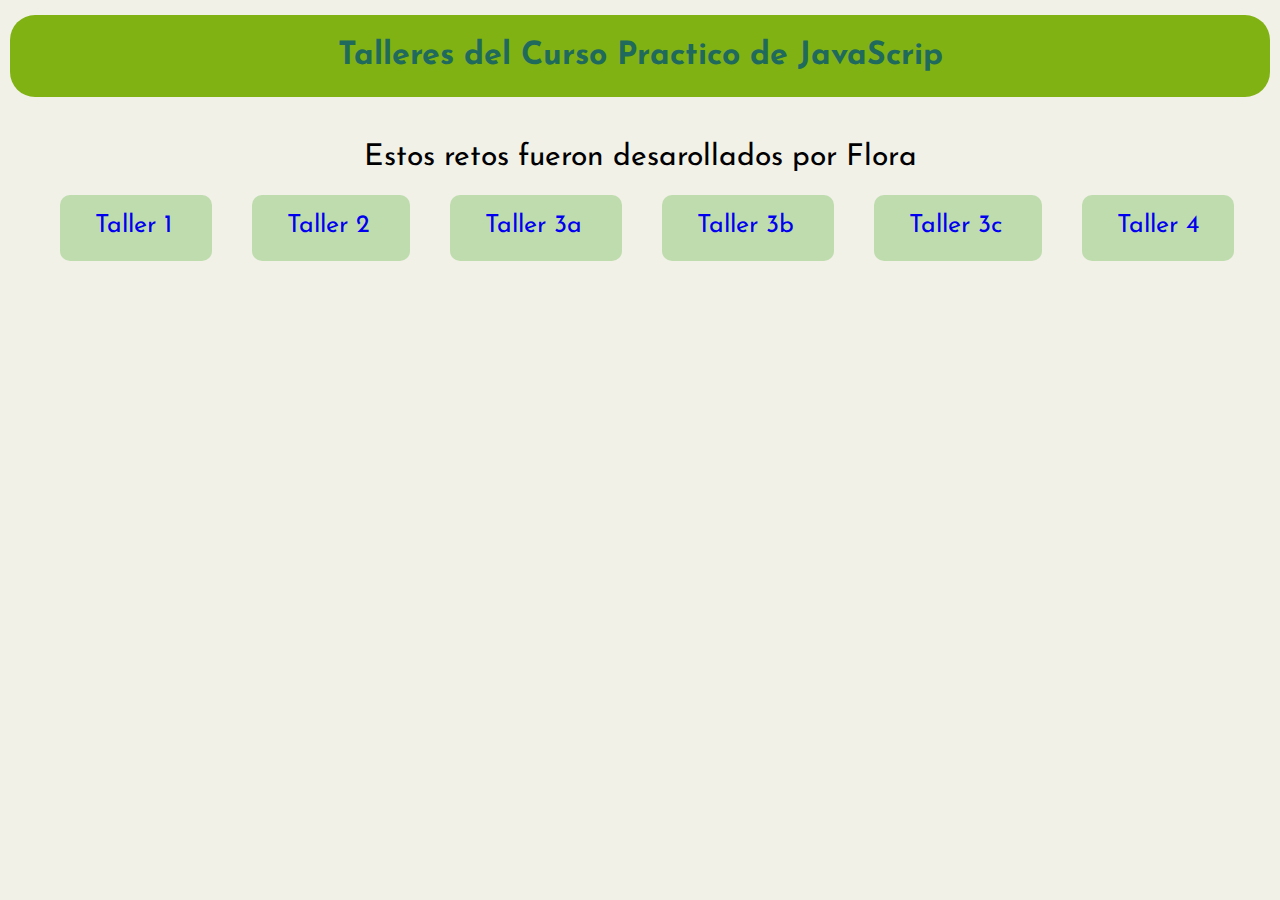
<file: index.html>
<!DOCTYPE html>
<html lang="en">

<head>
    <meta charset="UTF-8">
    <meta http-equiv="X-UA-Compatible" content="IE=edge">
    <meta name="viewport" content="width=device-width, initial-scale=1.0">
    <title>Home |Curso Practico de JavaScript</title>
    <link rel="stylesheet" href="index.css">
    <link rel="preconnect" href="https://fonts.googleapis.com">
    <link rel="preconnect" href="https://fonts.gstatic.com" crossorigin>
    <link href="https://fonts.googleapis.com/css2?family=Josefin+Sans&display=swap" rel="stylesheet">
</head>

<body>
    <header class="header">
        <h1>
            Talleres del Curso Practico de JavaScrip
        </h1>
        <p>Estos retos fueron desarollados por Flora </p>
        <section>
            <nav>
                <ol>
                    <li>
                        <a href="figuras.html">Taller 1</a>
                    </li>
                    <li>
                        <a href="descuentos.html">Taller 2</a>
                    </li>
                    <li>
                        <a href="promedio.html">Taller 3a</a>
                    </li>
                    <li>
                        <a href="mediana.html">Taller 3b</a>
                    </li>
                    <li>
                        <a href="moda.html">Taller 3c</a>
                    </li>
                    <li>
                        <a href="salarios.html">Taller 4</a>
                    </li>
                </ol>
            </nav>
        </section>
    </header>
</body>

</html>
</file>
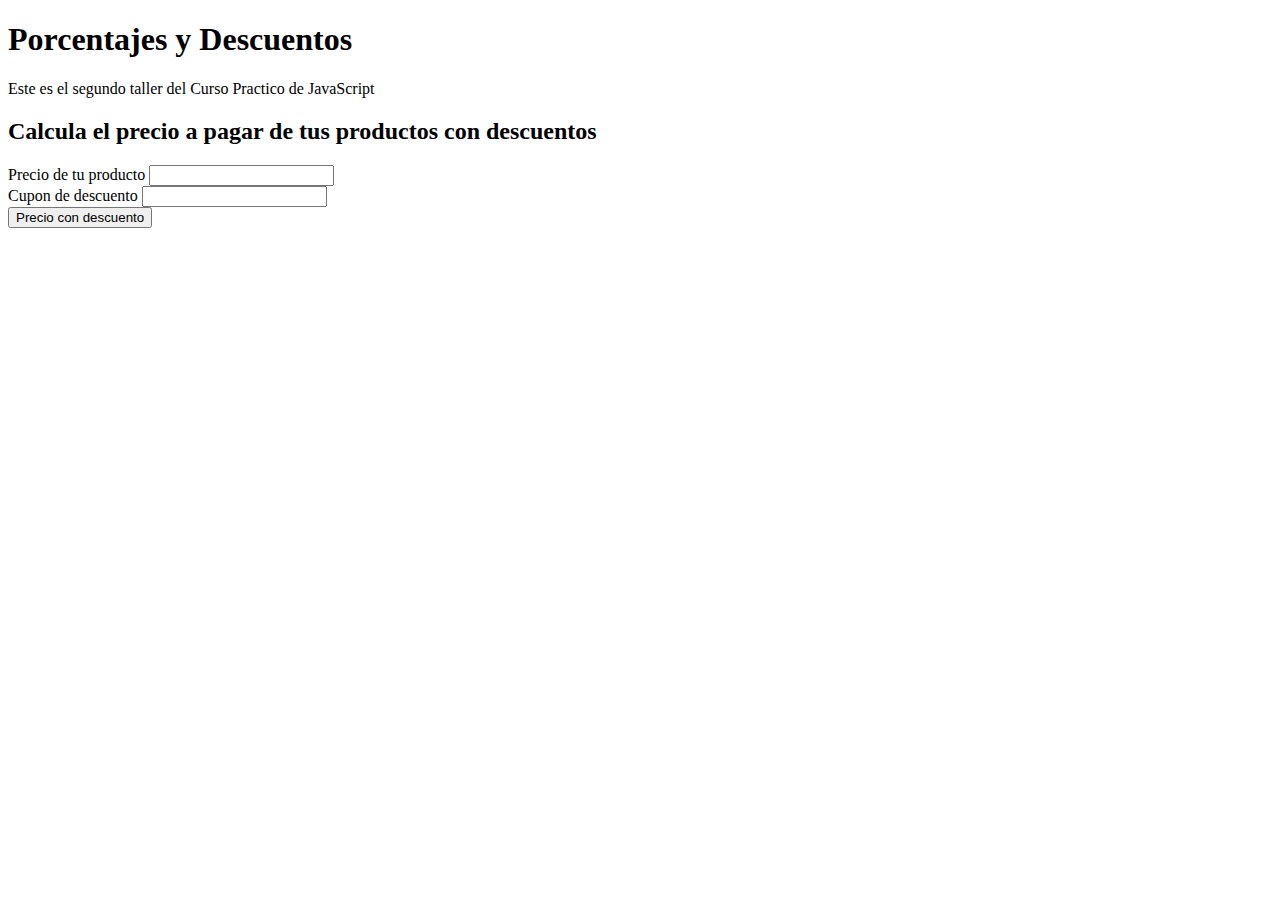
<file: descuentos.html>
<!DOCTYPE html>
<html lang="en">

<head>
    <meta charset="UTF-8">
    <meta http-equiv="X-UA-Compatible" content="IE=edge">
    <meta name="viewport" content="width=device-width, initial-scale=1.0">
    <title>Porcentajes y Descuentos | Curso Practico de JavaScript</title>
</head>

<body>
    <header>
        <h1>
            Porcentajes y Descuentos
        </h1>
        <p>Este es el segundo taller del Curso Practico de JavaScript</p>
    </header>

    <section>
        <h2>Calcula el precio a pagar de tus productos con descuentos</h2>

        <form>

            <div>
                <label for="inputPrice">Precio de tu producto</label>
                <input id="inputPrice" type="number">
            </div>
            <div>
                <label for="inputCoupon">Cupon de descuento </label>
                <input id="inputCoupon" type="text">
            </div>
            <section>
                <button type="button" onclick="onClickButtonPriceDiscount()">
                    Precio con descuento
                </button>

            </section>

            <p id="resultP"></p>

        </form>
    </section>

    <script src="descuentos.js"></script>
</body>

</html>
</file>
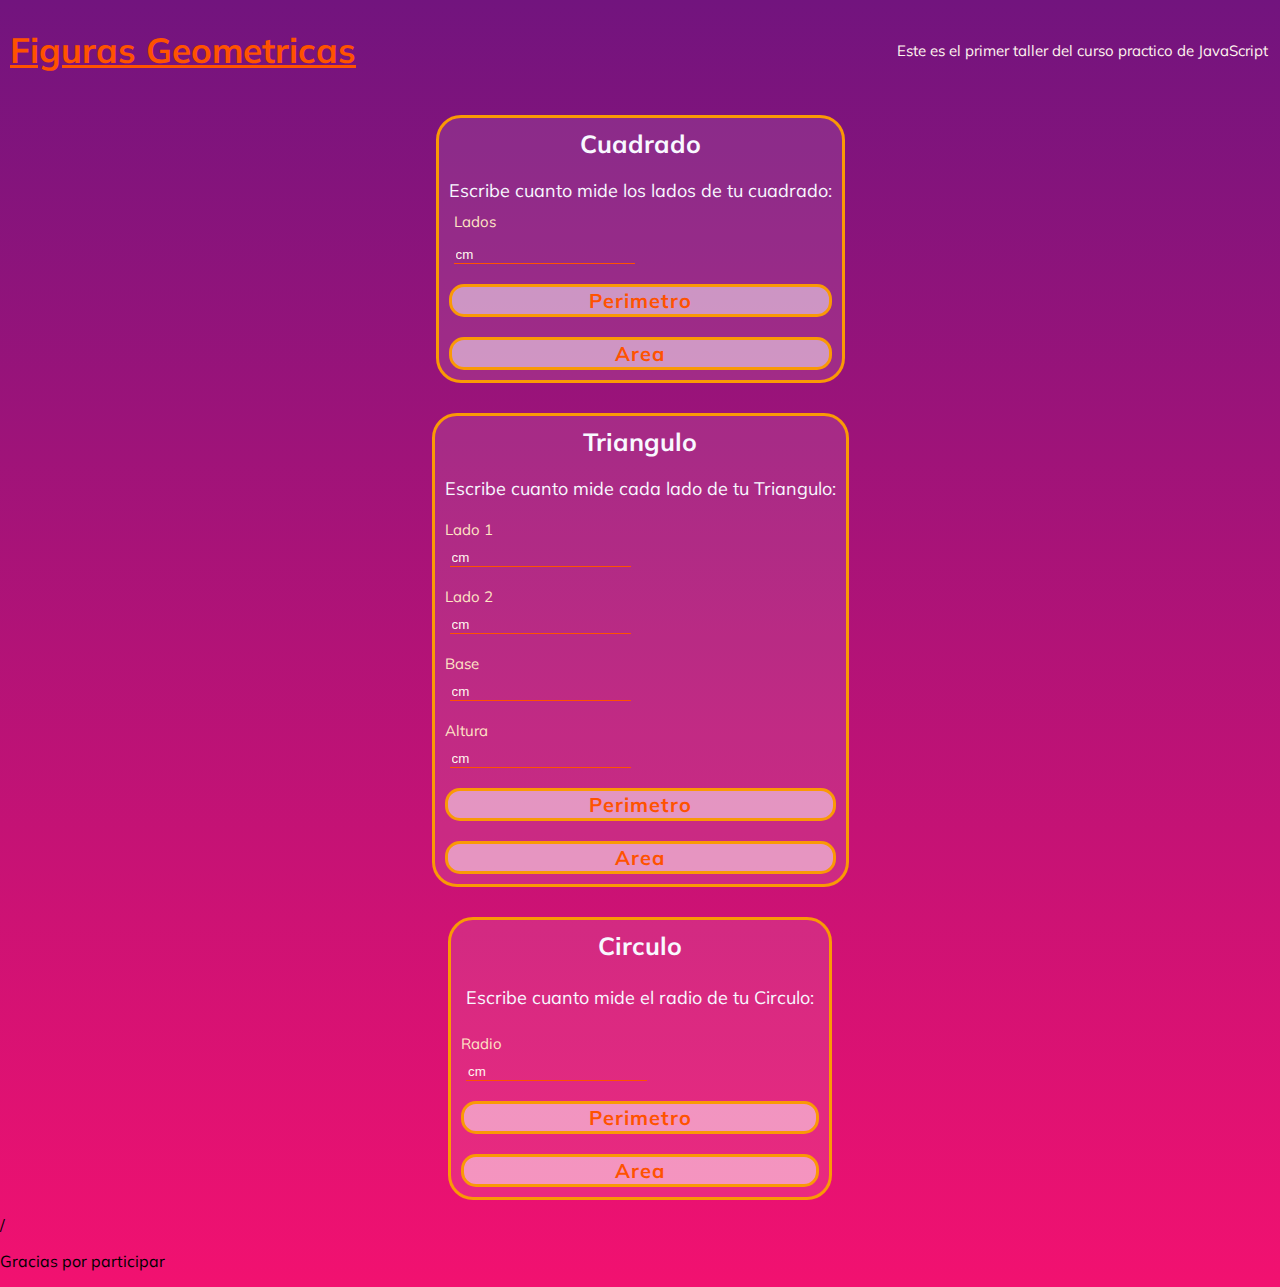
<file: figuras.html>
<!DOCTYPE html>
<html lang="en">

<head>
    <meta charset="UTF-8">
    <meta http-equiv="X-UA-Compatible" content="IE=edge">
    <meta name="viewport" content="width=device-width, initial-scale=1.0">
    <link href="https://fonts.googleapis.com/css?family=Muli&display=swap" rel="stylesheet">
    <link rel="stylesheet" href="./figuras.css">
    <title>Figuras Geometricas | Curso Practico de JavaScript</title>
</head>

<body>
    <header class="header">
        <h1 class="header-title">
            Figuras Geometricas
        </h1>
        <p class="header-subtitle">Este es el primer taller del curso practico de JavaScript</p>
    </header>
    <section class="cuadrado">
        <section class="cuadrado_conteiner">
            <h2>Cuadrado</h2>
            <form class="cuadrado_conteiner-form">
                <div>
                    <p> Escribe cuanto mide los lados de tu cuadrado: </p>
                    <label for="inputCuadrado">
                        Lados
                    </label>
                    <input id="inputCuadrado" type="number" placeholder="cm" />
                </div>

                <button type="button" onclick="calcularPerimetroCuadrado()">
                    Perimetro
                </button>
                <button type="button" onclick="calcularAreaCuadrado()"> 
                     Area
                </button>
            </form>
        </section>

    </section>
    <section class="triangulo">
        <section class="triangulo_conteiner">
            <h2>Triangulo</h2>
            <form class="triangulo_conteiner-form">
                <p>Escribe cuanto mide cada lado de tu Triangulo: </p>
                <div>
                    <label for="inputlado1Triangulo">
                    Lado 1
                </label>
                    <input id="inputLado1Triangulo" type="number" placeholder="cm">
                </div>
                <div>
                    <label for="inputlado2Triangulo">
                    Lado 2
                </label>
                    <input id="inputLado2Triangulo" type="number" placeholder="cm">
                </div>
                <div>
                    <label for="inputBaseTriangulo">
                    Base 
               </label>
                    <input id="inputBaseTriangulo" type="number" placeholder="cm">
                </div>
                <div>
                    <label for="inputAlturaTriangulo">
                    Altura
                </label>
                    <input id="inputAlturaTriangulo" type="number" placeholder="cm">
                </div>

                <button type="button" onclick="calcularPerimetroTriangulo()">
            Perimetro
        </button>
                <button type="button" onclick="calcularAreaTriangulo()"> 
             Area
        </button>
            </form>
        </section>

    </section>
    <section class="circulo">
        <section class="circulo_conteiner">
            <h2>Circulo </h2>
            <form class="circulo_conteiner-form">
                <p>Escribe cuanto mide el radio de tu Circulo:</p>
                <div>
                    <label for="inputRadioCirculo">
                        Radio
                    </label>
                    <input id="inputRadioCirculo" type="number" placeholder="cm">
                </div>

                <button type="button" onclick="calcularPerimetroCirculo()">
                    Perimetro
                </button>
                <button type="button" onclick="calcularAreaCirculo()">
                    Area
                </button>
            </form>
        </section>
    </section>
    /
    <footer>
        <p>Gracias por participar</p>
    </footer>
    <script src="figuras.js">
    </script>
</body>

</html>
</file>
<file: index.css>
body {
    background: #F1F1E8;
    margin: 0px;
    font-family: 'Josefin Sans', sans-serif;
}

.header h1 {
    display: flex;
    align-items: center;
    flex-direction: column;
    border: 5px;
    border-radius: 25px;
    background-color: #81B214;
    color: #206A5D;
    padding: 25px;
    margin: 10px;
    margin-top: 15px;
}

.header p {
    display: flex;
    align-items: center;
    flex-direction: column;
    padding: 15px;
    margin-bottom: 25px;
    font-size: 30px;
}

.header li {
    display: inline;
    align-items: center;
    justify-content: center;
    background-color: #BFDCAE;
    margin: 20px;
    padding: 25px;
    border-radius: 10px;
}

header a {
    text-decoration: none;
    margin: 10px;
    border-radius: 10px;
    font-size: 25px;
}
</file>
<file: figuras.css>
body {
    margin: 0;
    font-family: 'Muli', sans-serif;
    background: linear-gradient( #72147E, #F21170);
}

.header {
    display: -webkit-box;
    display: -ms-flexbox;
    display: flex;
    -webkit-box-align: center;
    -ms-flex-align: center;
    align-items: center;
    height: 100px;
    -webkit-box-pack: justify;
    -ms-flex-pack: justify;
    justify-content: space-between;
    top: 0px;
    width: 100%;
}

.header-title {
    display: flex;
    justify-content: left;
    margin: 10px;
    font-size: 35px;
    text-decoration: underline;
    color: #FF5200;
    font-family: 'Muli', sans-serif;
}

.header-subtitle {
    display: flex;
    justify-content: right;
    margin: 12px;
    font-size: 15px;
    color: seashell;
}

.cuadrado {
    display: flex;
    flex-wrap: nowrap;
    align-items: center;
    flex-direction: column;
    font-size: 15px;
    color: bisque;
    padding: 0px 30px;
    min-height: calc(10vh - 200px);
}

.cuadrado_conteiner {
    background-color: rgba(255, 255, 255, 0.1);
    border: 3px solid #FA9905;
    border-radius: 25px;
    margin-left: 25%;
    margin-right: 25%;
    margin-top: 15px;
    margin-bottom: 15px;
}

.cuadrado_conteiner h2 {
    margin: 10px;
    font-size: 25px;
    color: ghostwhite;
    font-family: 'Muli';
    display: flex;
    align-items: center;
    justify-content: center;
}

.cuadrado_conteiner-form {
    display: flex;
    flex-direction: column;
}

.cuadrado_conteiner-form label {
    display: flex;
    flex-direction: column;
    margin: 10px 10px 15px 15px;
}

.cuadrado_conteiner-form input {
    display: flex;
    flex-direction: column;
    margin-left: 15px;
    margin-bottom: 10px;
    background-color: transparent;
    border-top: 0px;
    border-left: 0px;
    border-right: 0px;
    border-bottom: 1px solid #FF5200;
    outline: none
}

::placeholder {
    color: seashell;
}

.cuadrado_conteiner-form p {
    margin: 10px;
    font-size: 18px;
    color: ghostwhite;
    font-family: 'Muli';
    display: flex;
    align-items: center;
    justify-content: center;
}

.cuadrado_conteiner-form button {
    display: flex;
    justify-content: center;
    background-color: rgba(255, 255, 255, 0.5);
    border-top: 3px solid #FA9905;
    border-left: 3px solid #FA9905;
    border-right: 3px solid #FA9905;
    border-bottom: 3px solid #FA9905;
    outline: none;
    color: #FF5200;
    font-size: 20px;
    font-weight: bold;
    letter-spacing: 1px;
    margin: 10px 10px 10px 10px;
    border-radius: 15px;
    font-family: 'Muli', sans-serif;
}

.triangulo {
    display: flex;
    flex-wrap: nowrap;
    align-items: center;
    flex-direction: column;
    font-size: 15px;
    color: bisque;
    padding: 0px 30px;
    min-height: calc(10vh - 200px);
}

.triangulo_conteiner {
    background-color: rgba(255, 255, 255, 0.1);
    border: 3px solid #FA9905;
    border-radius: 25px;
    margin-left: 25%;
    margin-right: 25%;
    margin-top: 15px;
    margin-bottom: 15px;
}

.triangulo_conteiner h2 {
    margin: 10px;
    font-size: 25px;
    color: ghostwhite;
    font-family: 'Muli';
    display: flex;
    align-items: center;
    justify-content: center;
}

.triangulo_conteiner-form {
    display: flex;
    flex-direction: column;
}

.triangulo_conteiner-form label {
    display: flex;
    flex-direction: column;
    margin: 10px 10px 10px 10px;
}

.triangulo_conteiner-form p {
    margin: 10px;
    font-size: 18px;
    color: ghostwhite;
    font-family: 'Muli';
    display: flex;
    align-items: center;
    justify-content: center;
}

.triangulo_conteiner-form input {
    display: flex;
    flex-direction: column;
    margin-left: 15px;
    margin-bottom: 10px;
    background-color: transparent;
    border-top: 0px;
    border-left: 0px;
    border-right: 0px;
    border-bottom: 1px solid #FF5200;
    outline: none
}

::placeholder {
    color: seashell;
}

.triangulo_conteiner-form button {
    display: flex;
    justify-content: center;
    background-color: rgba(255, 255, 255, 0.5);
    border-top: 3px solid #FA9905;
    border-left: 3px solid #FA9905;
    border-right: 3px solid #FA9905;
    border-bottom: 3px solid #FA9905;
    outline: none;
    color: #FF5200;
    font-size: 20px;
    font-weight: bold;
    letter-spacing: 1px;
    margin: 10px 10px 10px 10px;
    border-radius: 15px;
    font-family: 'Muli', sans-serif;
}

.circulo {
    display: flex;
    flex-wrap: nowrap;
    align-items: center;
    flex-direction: column;
    font-size: 15px;
    color: bisque;
    padding: 0px 30px;
    min-height: calc(10vh - 200px);
}

.circulo_conteiner {
    background-color: rgba(255, 255, 255, 0.1);
    border: 3px solid #FA9905;
    border-radius: 25px;
    margin-left: 25%;
    margin-right: 25%;
    margin-top: 15px;
    margin-bottom: 15px;
}

.circulo_conteiner h2 {
    margin: 10px;
    font-size: 25px;
    color: ghostwhite;
    font-family: 'Muli';
    display: flex;
    align-items: center;
    justify-content: center;
}

.circulo_conteiner-form {
    display: flex;
    flex-direction: column;
}

.circulo_conteiner-form label {
    display: flex;
    flex-direction: column;
    margin: 10px 10px 10px 10px;
}

.circulo_conteiner-form p {
    margin: 15px;
    font-size: 18px;
    color: ghostwhite;
    font-family: 'Muli';
    display: flex;
    align-items: center;
    justify-content: center;
}

.circulo_conteiner-form input {
    display: flex;
    flex-direction: column;
    margin-left: 15px;
    margin-bottom: 10px;
    background-color: transparent;
    border-top: 0px;
    border-left: 0px;
    border-right: 0px;
    border-bottom: 1px solid #FF5200;
    outline: none
}

::placeholder {
    color: seashell;
}

.circulo_conteiner-form button {
    display: flex;
    justify-content: center;
    background-color: rgba(255, 255, 255, 0.5);
    border-top: 3px solid #FA9905;
    border-left: 3px solid #FA9905;
    border-right: 3px solid #FA9905;
    border-bottom: 3px solid #FA9905;
    outline: none;
    color: #FF5200;
    font-size: 20px;
    font-weight: bold;
    letter-spacing: 1px;
    margin: 10px 10px 10px 10px;
    border-radius: 15px;
    font-family: 'Muli', sans-serif;
}

@media only screen and (max-width: 600px) {
    .cuadrado_conteiner {
        background-color: transparent;
        border: none;
        padding: 0px;
        width: 100%;
    }
    .triangulo_conteiner {
        background-color: transparent;
        border: none;
        padding: 0px;
        width: 100%;
    }
    .circulo_conteiner {
        background-color: transparent;
        border: none;
        padding: 0px;
        width: 100%;
    }
}
</file>
